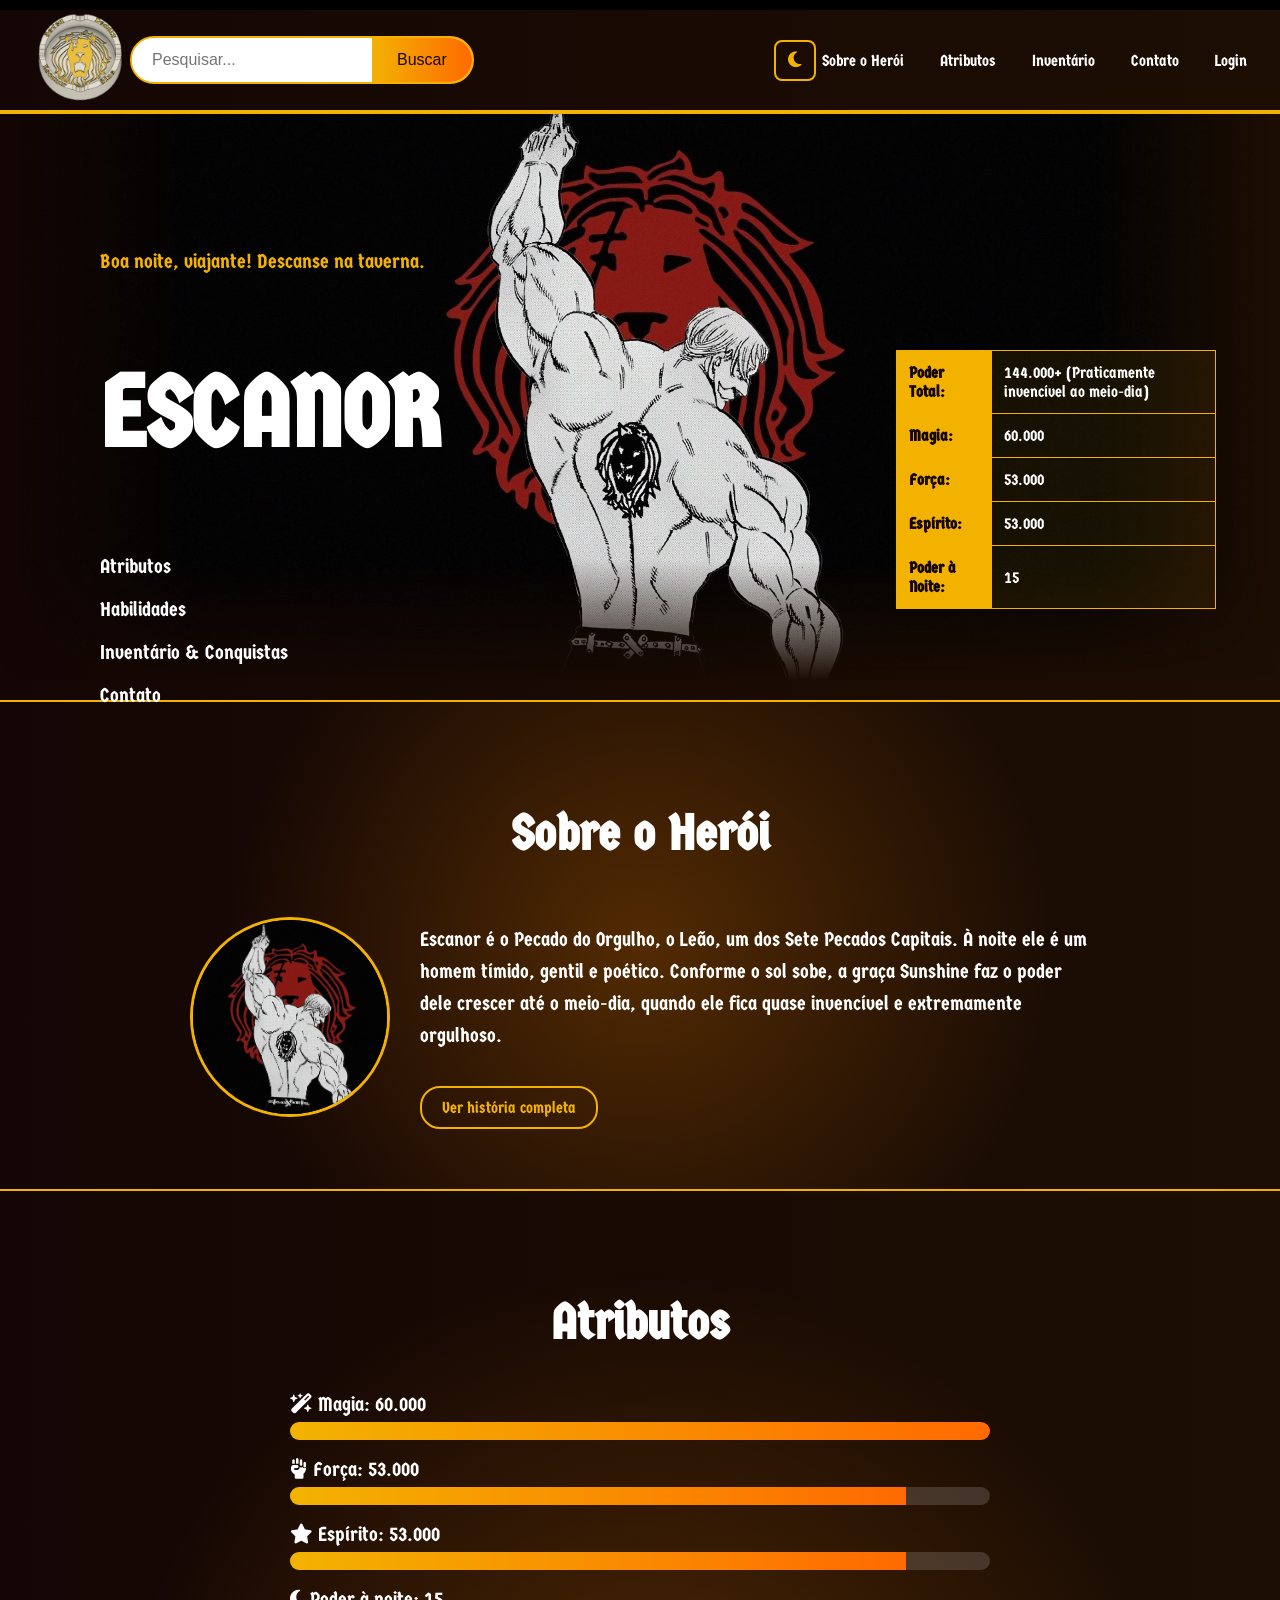
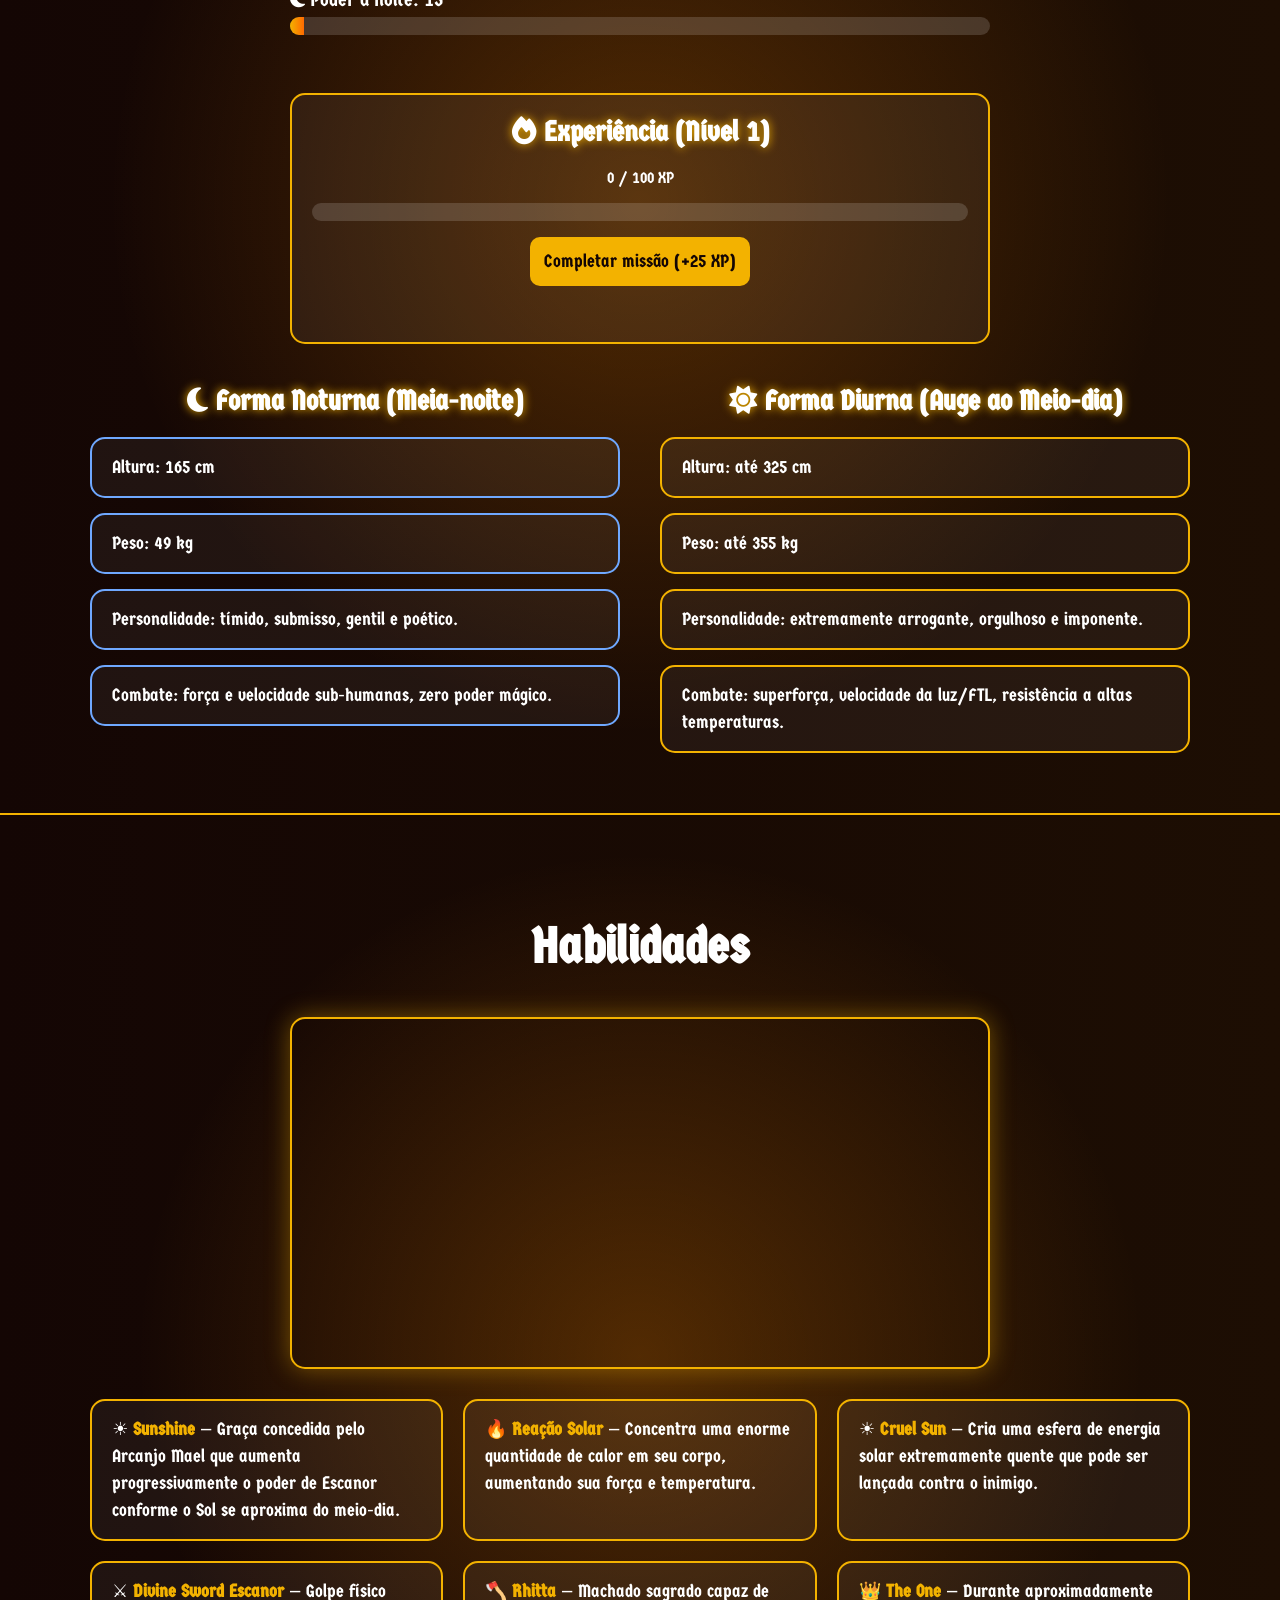
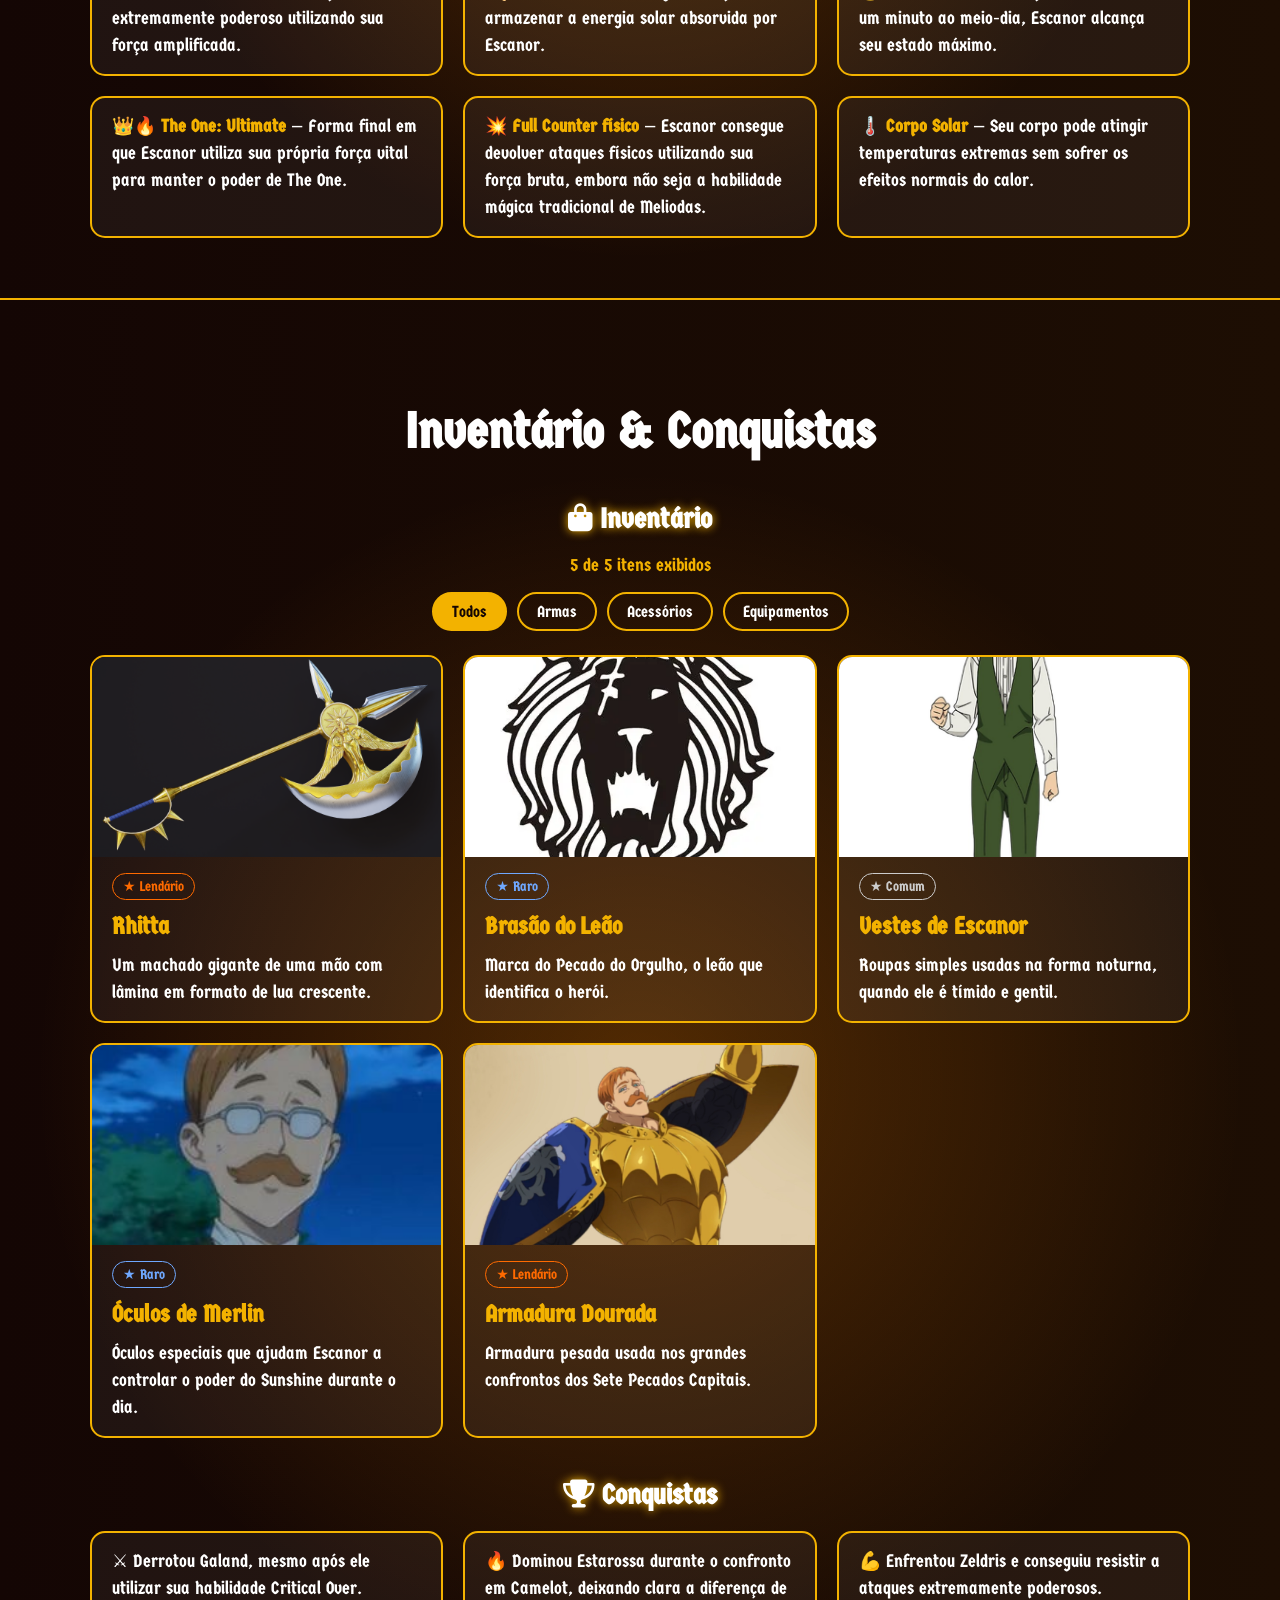
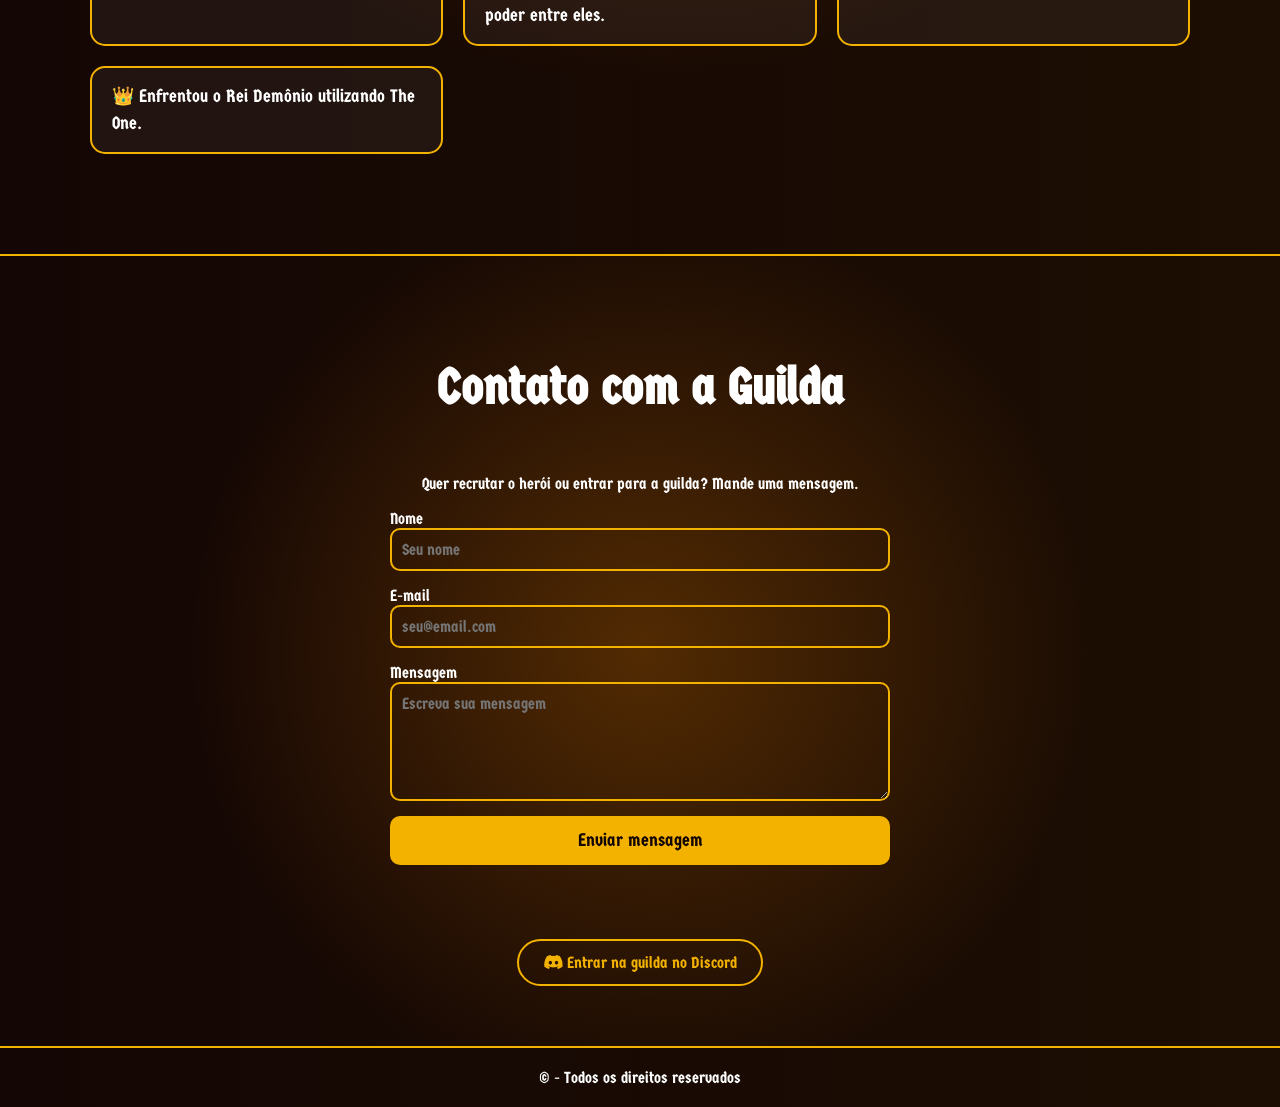
<file: index.html>
<!DOCTYPE html>
<html lang="pt-br">
<head>
  <meta charset="UTF-8">
  <meta name="viewport" content="width=device-width, initial-scale=1.0">
  <title>Escanor, o Pecado do Orgulho</title>
  <link rel="stylesheet" href="style.css">
  <link rel="stylesheet" href="https://cdnjs.cloudflare.com/ajax/libs/font-awesome/6.5.1/css/all.min.css">
  <link rel="icon" type="image/png" href="img/sitelogo.png">
  <link href="https://fonts.googleapis.com/css2?family=Germania+One&display=swap" rel="stylesheet">
</head>
<body>
  <header class="cabecalho">
    <img class="escanor_logo" src="img/image.png" alt="Brasão do Pecado do Orgulho, um leão dourado">

    <form onsubmit="pesquisar(event)">
      <div class="barra_de_procura">
        <input type="text" class="barra" id="campoBusca" placeholder="Pesquisar..." required>
        <input type="submit" class="botao_barra" value="Buscar">
      </div>
    </form>

    <div class="acoes-topo">
      <button type="button" class="btn-tema" id="btnTema" aria-label="Alternar modo noturno">
        <i class="fa-solid fa-moon"></i>
      </button>

      <button type="button" class="btn-menu" id="btnMenu" aria-label="Abrir menu" aria-expanded="false">☰</button>
    </div>

    <nav>
      <ul class="menu" id="menuNav">
        <li><a href="#sobre">Sobre o Herói</a></li>
        <li><a href="#atributos">Atributos</a></li>
        <li><a href="#inventario">Inventário</a></li>
        <li><a href="#contato">Contato</a></li>
        <li><a href="html/login.html">Login</a></li>
      </ul>
    </nav>
  </header>

  <main>
    <section class="ConteudoEscanor">
      <img class="imgEscanor" src="img/escanor.jpg" alt="Escanor de costas com o braço levantado">

      <div class="infoEscanor">
        <p class="saudacao" id="saudacao"></p>
        <h1>ESCANOR</h1>
        <nav>
          <ul class="links-topo">
            <li><a href="#atributos">Atributos</a></li>
            <li><a href="#habilidades">Habilidades</a></li>
            <li><a href="#inventario">Inventário &amp; Conquistas</a></li>
            <li><a href="#contato">Contato</a></li>
          </ul>
        </nav>
      </div>

      <div class="divTabela">
        <table class="tabela_escanor">
          <tr><th>Poder Total:</th><td>144.000+ (Praticamente invencível ao meio-dia)</td></tr>
          <tr><th>Magia:</th><td>60.000</td></tr>
          <tr><th>Força:</th><td>53.000</td></tr>
          <tr><th>Espírito:</th><td>53.000</td></tr>
          <tr><th>Poder à Noite:</th><td>15</td></tr>
        </table>
      </div>
    </section>

    <section class="secao" id="sobre">
      <h2>Sobre o Herói</h2>
      <div class="sobre-conteudo">
        <img class="avatar" src="img/escanor.jpg" alt="Retrato de Escanor">
        <div class="sobre-texto">
          <p>Escanor é o Pecado do Orgulho, o Leão, um dos Sete Pecados Capitais. À noite ele é um homem tímido, gentil e poético. Conforme o sol sobe, a graça Sunshine faz o poder dele crescer até o meio-dia, quando ele fica quase invencível e extremamente orgulhoso.</p>

          <p class="historia-extra" id="historiaExtra">
            Nascido como príncipe do Reino de Castellio, Escanor foi temido e expulso pela própria família quando seu poder começou a despertar. Depois de vagar sozinho, foi acolhido por Meliodas e Merlin, tornando-se o último integrante dos Sete Pecados Capitais. Apesar da arrogância durante o dia, ele valoriza profundamente seus companheiros e está sempre disposto a se sacrificar por eles.
          </p>

          <button type="button" class="btn-ver-mais" id="btnVerMais">Ver história completa</button>
        </div>
      </div>
    </section>

    <section class="secao" id="atributos">
      <h2>Atributos</h2>

      <div class="barras">
        <div class="barra-atributo">
          <p><i class="fa-solid fa-wand-magic-sparkles"></i> Magia: 60.000</p>
          <div class="barra-fundo"><div class="barra-preenchida" style="width: 100%"></div></div>
        </div>
        <div class="barra-atributo">
          <p><i class="fa-solid fa-hand-fist"></i> Força: 53.000</p>
          <div class="barra-fundo"><div class="barra-preenchida" style="width: 88%"></div></div>
        </div>
        <div class="barra-atributo">
          <p><i class="fa-solid fa-star"></i> Espírito: 53.000</p>
          <div class="barra-fundo"><div class="barra-preenchida" style="width: 88%"></div></div>
        </div>
        <div class="barra-atributo">
          <p><i class="fa-solid fa-moon"></i> Poder à noite: 15</p>
          <div class="barra-fundo"><div class="barra-preenchida" style="width: 2%"></div></div>
        </div>
      </div>

      <div class="xp-box">
        <h3><i class="fa-solid fa-fire"></i> Experiência (Nível <span id="nivelHeroi">1</span>)</h3>
        <p id="textoXp">0 / 100 XP</p>
        <div class="barra-fundo">
          <div class="barra-preenchida barra-xp" id="barraXp" style="width: 0%"></div>
        </div>
        <div class="xp-acoes">
          <button type="button" class="botao-contato" id="btnXp">Completar missão (+25 XP)</button>
        </div>
        <p class="msg-xp" id="msgXp"></p>
      </div>

      <div class="formas">
        <div class="forma">
          <h3><i class="fa-solid fa-moon"></i> Forma Noturna (Meia-noite)</h3>
          <ul>
            <li>Altura: 165 cm</li>
            <li>Peso: 49 kg</li>
            <li>Personalidade: tímido, submisso, gentil e poético.</li>
            <li>Combate: força e velocidade sub-humanas, zero poder mágico.</li>
          </ul>
        </div>

        <div class="forma">
          <h3><i class="fa-solid fa-sun"></i> Forma Diurna (Auge ao Meio-dia)</h3>
          <ul>
            <li>Altura: até 325 cm</li>
            <li>Peso: até 355 kg</li>
            <li>Personalidade: extremamente arrogante, orgulhoso e imponente.</li>
            <li>Combate: superforça, velocidade da luz/FTL, resistência a altas temperaturas.</li>
          </ul>
        </div>
      </div>
    </section>

    <section class="secao" id="habilidades">
      <h2>Habilidades</h2>

      <div class="habilidades">
        <video loop autoplay muted playsinline class="video" src="img/Sunshine - Trim.mp4">
          Seu navegador não suporta vídeo em HTML.
        </video>

        <ul class="listaHabilidades">
          <li>☀️ <strong>Sunshine</strong> — Graça concedida pelo Arcanjo Mael que aumenta progressivamente o poder de Escanor conforme o Sol se aproxima do meio-dia.</li>
          <li>🔥 <strong>Reação Solar</strong> — Concentra uma enorme quantidade de calor em seu corpo, aumentando sua força e temperatura.</li>
          <li>☀️ <strong>Cruel Sun</strong> — Cria uma esfera de energia solar extremamente quente que pode ser lançada contra o inimigo.</li>
          <li>⚔️ <strong>Divine Sword Escanor</strong> — Golpe físico extremamente poderoso utilizando sua força amplificada.</li>
          <li>🪓 <strong>Rhitta</strong> — Machado sagrado capaz de armazenar a energia solar absorvida por Escanor.</li>
          <li>👑 <strong>The One</strong> — Durante aproximadamente um minuto ao meio-dia, Escanor alcança seu estado máximo.</li>
          <li>👑🔥 <strong>The One: Ultimate</strong> — Forma final em que Escanor utiliza sua própria força vital para manter o poder de The One.</li>
          <li>💥 <strong>Full Counter físico</strong> — Escanor consegue devolver ataques físicos utilizando sua força bruta, embora não seja a habilidade mágica tradicional de Meliodas.</li>
          <li>🌡️ <strong>Corpo Solar</strong> — Seu corpo pode atingir temperaturas extremas sem sofrer os efeitos normais do calor.</li>
        </ul>
      </div>
    </section>

    <section class="secao" id="inventario">
      <h2>Inventário &amp; Conquistas</h2>

      <h3><i class="fa-solid fa-bag-shopping"></i> Inventário</h3>
      <p class="contador-itens" id="contadorItens"></p>

      <div class="filtros-inventario">
        <button type="button" class="btn-filtro ativo" data-filtro="todos">Todos</button>
        <button type="button" class="btn-filtro" data-filtro="arma">Armas</button>
        <button type="button" class="btn-filtro" data-filtro="acessorio">Acessórios</button>
        <button type="button" class="btn-filtro" data-filtro="equipamento">Equipamentos</button>
      </div>

      <div class="grade" id="listaInventario"></div>

      <h3><i class="fa-solid fa-trophy"></i> Conquistas</h3>
      <ul class="grade">
        <li>⚔️ Derrotou Galand, mesmo após ele utilizar sua habilidade Critical Over.</li>
        <li>🔥 Dominou Estarossa durante o confronto em Camelot, deixando clara a diferença de poder entre eles.</li>
        <li>💪 Enfrentou Zeldris e conseguiu resistir a ataques extremamente poderosos.</li>
        <li>👑 Enfrentou o Rei Demônio utilizando The One.</li>
      </ul>
    </section>

    <section class="secao" id="contato">
      <h2>Contato com a Guilda</h2>
      <p>Quer recrutar o herói ou entrar para a guilda? Mande uma mensagem.</p>

      <form class="form-contato" id="formContato" novalidate>
        <label for="nome">Nome</label>
        <input type="text" id="nome" name="nome" placeholder="Seu nome">

        <label for="email">E-mail</label>
        <input type="email" id="email" name="email" placeholder="seu@email.com">

        <label for="mensagem">Mensagem</label>
        <textarea id="mensagem" name="mensagem" rows="5" placeholder="Escreva sua mensagem"></textarea>

        <button type="submit" class="botao-contato">Enviar mensagem</button>
        <p class="msg-contato" id="msgContato"></p>
      </form>

      <a class="link-guilda" href="https://discord.com" target="_blank" rel="noopener"><i class="fa-brands fa-discord"></i> Entrar na guilda no Discord</a>
    </section>
  </main>

  <footer>© - Todos os direitos reservados</footer>

  <script src="js/script.js"></script>
</body>
</html>
</file>
<file: style.css>
/* cores */
:root {
  --fundo: #140604;
  --fundo2: #1d0e03;
  --dourado: #f3b200;
  --laranja: #ff6a00;
  --azul-noite: #6fa8ff;
  --branco: #ffffff;
  --card: rgba(255, 255, 255, 0.05);
}

/* geral */
* {
  box-sizing: border-box;
}

html {
  color: var(--branco);
  scroll-behavior: smooth;
  scroll-padding-top: 100px; /* nao cobrir o titulo quando clica no menu */
}

body {
  margin: 0;
  font-family: 'Germania One', system-ui;
  background: linear-gradient(to right, var(--fundo), var(--fundo2));
}

h1 {
  font-size: 100px;
  margin-left: 100px;
}

h2 {
  font-size: 50px;
  text-align: center;
}

h3 {
  font-size: 28px;
  text-align: center;
  margin: 0 0 20px;
  text-shadow: 0 0 10px var(--dourado);
}

a {
  color: var(--branco);
  text-decoration: none;
}

a:hover {
  color: var(--dourado);
}

/* borda laranja */
a:focus-visible,
button:focus-visible,
input:focus-visible,
textarea:focus-visible {
  outline: 3px solid var(--laranja);
  outline-offset: 2px;
}


/* cabecalho fixo */
.cabecalho {
  display: flex;
  position: fixed;
  top: 0;
  left: 0;
  right: 0;
  z-index: 1000;
  justify-content: space-between;
  align-items: center;
  padding: 0 30px;
  background: linear-gradient(to right, var(--fundo), var(--fundo2));
  border-top: 10px solid #000;
  border-bottom: 4px solid var(--dourado);
}

.escanor_logo {
  width: 100px;
}

/* barra de pesquisa */
.barra_de_procura {
  display: flex;
  margin-right: 300px;
  border: 2px solid var(--dourado);
  border-radius: 25px;
  overflow: hidden;
  background: white;
}

.barra {
  border: none;
  padding: 12px 20px;
  font-size: 16px;
  outline: none;
}

.botao_barra {
  border: none;
  padding: 0 25px;
  min-height: 44px;
  background: linear-gradient(to right, var(--dourado), var(--laranja));
  color: var(--fundo);
  font-size: 16px;
  cursor: pointer;
}

.botao_barra:hover {
  filter: brightness(1.15);
}

/* menu */
.menu {
  display: flex;
  list-style: none;
  gap: 24px;
  margin: 0;
  padding: 0;
}

.menu a {
  display: inline-block;
  padding: 12px 6px; /* aumenta a area de clique */
  white-space: nowrap;
}


/* foto, titulo e tabela */
.ConteudoEscanor {
  min-height: calc(100vh - 200px);
  position: relative;
}

/* a imagem some devagar nas bordas */
.imgEscanor {
  margin-top: 6%;
  max-width: 100%;
  mask-image:
    linear-gradient(to bottom, black 80%, transparent),
    linear-gradient(to right, transparent, black 15%, black 85%, transparent);
  mask-composite: intersect;
}

.infoEscanor {
  display: flex;
  flex-direction: column;
  position: absolute;
  top: 250px;
}

.links-topo {
  list-style: none;
  margin: 0 0 0 100px;
  padding: 0;
  font-size: 20px;
}

.links-topo li {
  margin-bottom: 20px;
}

.divTabela {
  position: absolute;
  top: 350px;
  right: 5%;
}

.tabela_escanor {
  width: 25vw;
  min-width: 260px;
  max-width: 400px;
  border-collapse: collapse;
}

.tabela_escanor th,
.tabela_escanor td {
  border: 1px solid var(--dourado);
  padding: 12px;
  text-align: left;
}

th {
  background-color: var(--dourado);
  color: var(--fundo);
}

td {
  background-color: rgba(243, 178, 0, 0.08);
}


/* secoes */
.secao {
  display: flex;
  flex-direction: column;
  align-items: center;
  padding: 60px 20px;
  border-top: 2px solid var(--dourado);
  background: radial-gradient(circle at center, rgba(255, 140, 0, 0.25), transparent 60%);
}

/* sobre o heroi */
.sobre-conteudo {
  display: flex;
  align-items: center;
  gap: 30px;
  max-width: 900px;
}

.sobre-conteudo p {
  font-size: 20px;
  line-height: 1.6;
}

.avatar {
  width: 200px;
  height: 200px;
  flex-shrink: 0;
  border-radius: 50%;
  object-fit: cover;
  object-position: top;
  border: 3px solid var(--dourado);
}


/* as barras */
.barras {
  width: 100%;
  max-width: 700px;
  margin-bottom: 40px;
}

.barra-atributo {
  margin-bottom: 18px;
}

.barra-atributo p {
  margin: 0 0 6px;
  font-size: 20px;
}

.barra-fundo {
  height: 18px;
  border-radius: 10px;
  background: rgba(255, 255, 255, 0.15);
  overflow: hidden;
}

/* o tamanho de cada barra vem do width no html */
.barra-preenchida {
  height: 100%;
  background: linear-gradient(to right, var(--dourado), var(--laranja));
}

/* forma noturna e diurna, uma de cada lado */
.formas {
  display: grid;
  grid-template-columns: 1fr 1fr;
  gap: 40px;
  width: 100%;
  max-width: 1100px;
}

.forma ul {
  list-style: none;
  padding: 0;
  margin: 0;
  display: flex;
  flex-direction: column;
  gap: 15px;
}

/* noite com borda azul */
.forma:first-child li {
  border-color: var(--azul-noite);
}


.habilidades {
  display: flex;
  flex-direction: column;
  align-items: center;
  gap: 30px;
  width: 100%;
  max-width: 1100px;
}

.video {
  width: 100%;
  max-width: 700px;
  border-radius: 15px;
  border: 2px solid var(--dourado);
  box-shadow: 0 0 25px rgba(243, 178, 0, 0.4);
}

.listaHabilidades {
  list-style: none;
  padding: 0;
  margin: 0;
  width: 100%;
  display: grid;
  grid-template-columns: repeat(3, 1fr); /* 3 colunas no desktop */
  gap: 20px;
}

.listaHabilidades strong {
  color: var(--dourado);
}


/* inventario e conquistas */
.grade {
  list-style: none;
  padding: 0;
  margin: 0 0 40px;
  width: 100%;
  max-width: 1100px;
  display: grid;
  grid-template-columns: repeat(3, 1fr);
  gap: 20px;
}

.item img {
  width: 100%;
  height: 200px;
  object-fit: cover;
  display: block;
}

/* itens sem foto usam um icone no lugar */
.item-icone {
  height: 200px;
  display: flex;
  align-items: center;
  justify-content: center;
  font-size: 70px;
  color: var(--dourado);
  background: rgba(0, 0, 0, 0.3);
}

.item-texto {
  padding: 15px 20px;
}

.item-texto h4 {
  margin: 0 0 8px;
  font-size: 24px;
  color: var(--dourado);
}

.item-texto p {
  margin: 0;
}

.raridade {
  display: inline-block;
  margin-bottom: 8px;
  padding: 2px 10px;
  border: 1px solid currentColor;
  border-radius: 20px;
  font-size: 14px;
}

.raridade::before {
  content: "★ ";
}

.lendario {
  color: var(--laranja);
}

.raro {
  color: var(--azul-noite);
}

.comum {
  color: #cccccc;
}


/* cards*/
.forma li,
.listaHabilidades li,
.grade li,
.item {
  background: var(--card);
  border: 2px solid var(--dourado);
  border-radius: 15px;
  padding: 15px 20px;
  font-size: 18px;
  line-height: 1.5;
  transition: 0.3s;
}

.item {
  padding: 0;
  overflow: hidden;
}

/* quando passa o mouse: muda a cor e cresce um pouco */
.forma li:hover,
.listaHabilidades li:hover,
.grade li:hover,
.item:hover {
  background: rgba(243, 178, 0, 0.15);
  transform: translateY(-5px) scale(1.02);
  box-shadow: 0 0 20px rgba(243, 178, 0, 0.6);
}


.form-contato {
  display: flex;
  flex-direction: column;
  width: 100%;
  max-width: 500px;
  text-align: left;
}

.form-contato input,
.form-contato textarea {
  padding: 10px;
  margin-bottom: 15px;
  border: 2px solid var(--dourado);
  border-radius: 10px;
  background: transparent;
  color: var(--branco);
  font-family: inherit;
  font-size: 16px;
}

.botao-contato {
  padding: 14px;
  border: none;
  border-radius: 10px;
  background: var(--dourado);
  color: var(--fundo);
  font-family: inherit;
  font-size: 18px;
  cursor: pointer;
  transition: 0.3s;
}

.botao-contato:hover {
  background: var(--laranja);
  transform: scale(1.03);
}

.link-guilda {
  display: inline-block;
  margin-top: 20px;
  padding: 12px 24px;
  border: 2px solid var(--dourado);
  border-radius: 25px;
  color: var(--dourado);
  transition: 0.3s;
}

.link-guilda:hover {
  background: var(--dourado);
  color: var(--fundo);
}


footer {
  padding: 20px;
  text-align: center;
  border-top: 2px solid var(--dourado);
}


@media screen and (max-width: 1024px) {
  h1 {
    font-size: 60px;
    margin-left: 40px;
  }

  h2 {
    font-size: 40px;
  }

  .cabecalho {
    padding: 0 20px;
  }

  .barra_de_procura {
    margin-right: 0;
  }

  .ConteudoEscanor {
    padding-top: 140px;
    min-height: 0;
    overflow: hidden;
  }

  .imgEscanor {
    position: absolute;
    top: 0;
    left: 0;
    width: 100%;
    height: 100%;
    object-fit: cover;
    object-position: center 20%;
    margin: 0;
    opacity: 0.35;
    z-index: 0;
  }

  .infoEscanor,
  .divTabela {
    position: relative;
    top: auto;
    right: auto;
    z-index: 1;
  }

  .links-topo {
    margin-left: 40px;
  }

  .divTabela {
    width: 100%;
    max-width: 600px;
    margin: 0 auto;
    padding: 20px;
  }

  .tabela_escanor {
    width: 100%;
    max-width: none;
    table-layout: fixed;
    word-break: break-word;
  }

  .grade,
  .listaHabilidades {
    grid-template-columns: repeat(2, 1fr);
  }
}


@media screen and (max-width: 600px) {
  html {
    scroll-padding-top: 170px; 
  }

  h1 {
    font-size: 40px;
    margin-left: 20px;
  }

  h2 {
    font-size: 28px;
  }

  .cabecalho {
    flex-wrap: wrap;
    padding: 8px 15px;
    gap: 8px;
  }

  .escanor_logo {
    width: 60px;
  }

  .cabecalho form {
    order: 3;
    width: 100%;
  }

  .barra_de_procura {
    width: 100%;
  }

  .barra {
    flex: 1;
    min-width: 0;
    padding: 8px 12px;
  }

  .menu {
    gap: 10px;
  }

  .ConteudoEscanor {
    padding-top: 180px;
  }

  .links-topo {
    margin-left: 20px;
  }

  .tabela_escanor th,
  .tabela_escanor td {
    font-size: 14px;
    padding: 8px;
  }

  .secao {
    padding: 40px 15px;
  }

  .sobre-conteudo {
    flex-direction: column;
    text-align: center;
  }

  .formas,
  .grade,
  .listaHabilidades {
    grid-template-columns: 1fr;
  }
}


/* parte 2: tema noturno, menu mobile, ver mais, xp, filtros e contato */
body.modo-noturno {
  --fundo: #070b18;
  --fundo2: #101935;
  --dourado: #6fa8ff;
  --laranja: #3b7ddd;
}

.acoes-topo {
  display: flex;
  align-items: center;
  gap: 10px;
}

.btn-tema,
.btn-menu {
  background: transparent;
  border: 2px solid var(--dourado);
  color: var(--dourado);
  border-radius: 8px;
  padding: 8px 12px;
  font-size: 18px;
  cursor: pointer;
  transition: 0.3s;
}

.btn-tema:hover,
.btn-menu:hover {
  background: var(--dourado);
  color: var(--fundo);
}

.btn-menu {
  display: none;
}

.saudacao {
  margin: 0 0 0 100px;
  font-size: 20px;
  color: var(--dourado);
}

/* sobre o heroi - historia completa */
.sobre-texto {
  display: flex;
  flex-direction: column;
  align-items: flex-start;
}

.historia-extra {
  max-height: 0;
  overflow: hidden;
  opacity: 0;
  margin: 0;
  transition: max-height 0.4s ease, opacity 0.4s ease, margin 0.4s ease;
}

.historia-extra.revelado {
  max-height: 400px;
  opacity: 1;
  margin-top: 12px;
}

.btn-ver-mais {
  margin-top: 14px;
  padding: 10px 20px;
  border: 2px solid var(--dourado);
  border-radius: 20px;
  background: transparent;
  color: var(--dourado);
  font-family: inherit;
  font-size: 16px;
  cursor: pointer;
  transition: 0.3s;
}

.btn-ver-mais:hover {
  background: var(--dourado);
  color: var(--fundo);
}

/* barra de xp */
.xp-box {
  width: 100%;
  max-width: 700px;
  margin-bottom: 40px;
  padding: 20px;
  background: var(--card);
  border: 2px solid var(--dourado);
  border-radius: 15px;
  text-align: center;
}

.barra-xp {
  transition: width 0.3s ease;
}

.xp-acoes {
  margin-top: 16px;
}

.msg-xp {
  min-height: 24px;
  margin: 12px 0 0;
  color: var(--dourado);
  font-size: 18px;
}

/* filtros do inventario */
.contador-itens {
  margin: 0 0 16px;
  font-size: 18px;
  color: var(--dourado);
}

.filtros-inventario {
  display: flex;
  flex-wrap: wrap;
  justify-content: center;
  gap: 10px;
  margin-bottom: 24px;
}

.btn-filtro {
  padding: 8px 18px;
  border: 2px solid var(--dourado);
  border-radius: 20px;
  background: transparent;
  color: var(--branco);
  font-family: inherit;
  font-size: 16px;
  cursor: pointer;
  transition: 0.3s;
}

.btn-filtro:hover,
.btn-filtro.ativo {
  background: var(--dourado);
  color: var(--fundo);
}

/* mensagem do formulario */
.msg-contato {
  min-height: 24px;
  margin-top: 12px;
  font-size: 18px;
  text-align: center;
}

.msg-contato.erro {
  color: #ff6b6b;
}

.msg-contato.sucesso {
  color: #6ee7b7;
}

@media screen and (max-width: 1024px) {
  .saudacao {
    margin-left: 40px;
  }
}

@media screen and (max-width: 600px) {
  .saudacao {
    margin-left: 20px;
    font-size: 16px;
  }

  .btn-menu {
    display: inline-block;
  }

  .cabecalho nav {
    width: 100%;
    order: 4;
  }

  .menu {
    display: none;
    flex-direction: column;
    gap: 6px;
    padding: 10px 0;
    border-top: 1px solid var(--dourado);
  }

  .menu.aberto {
    display: flex;
  }

  .sobre-texto {
    align-items: center;
  }
}
</file>
